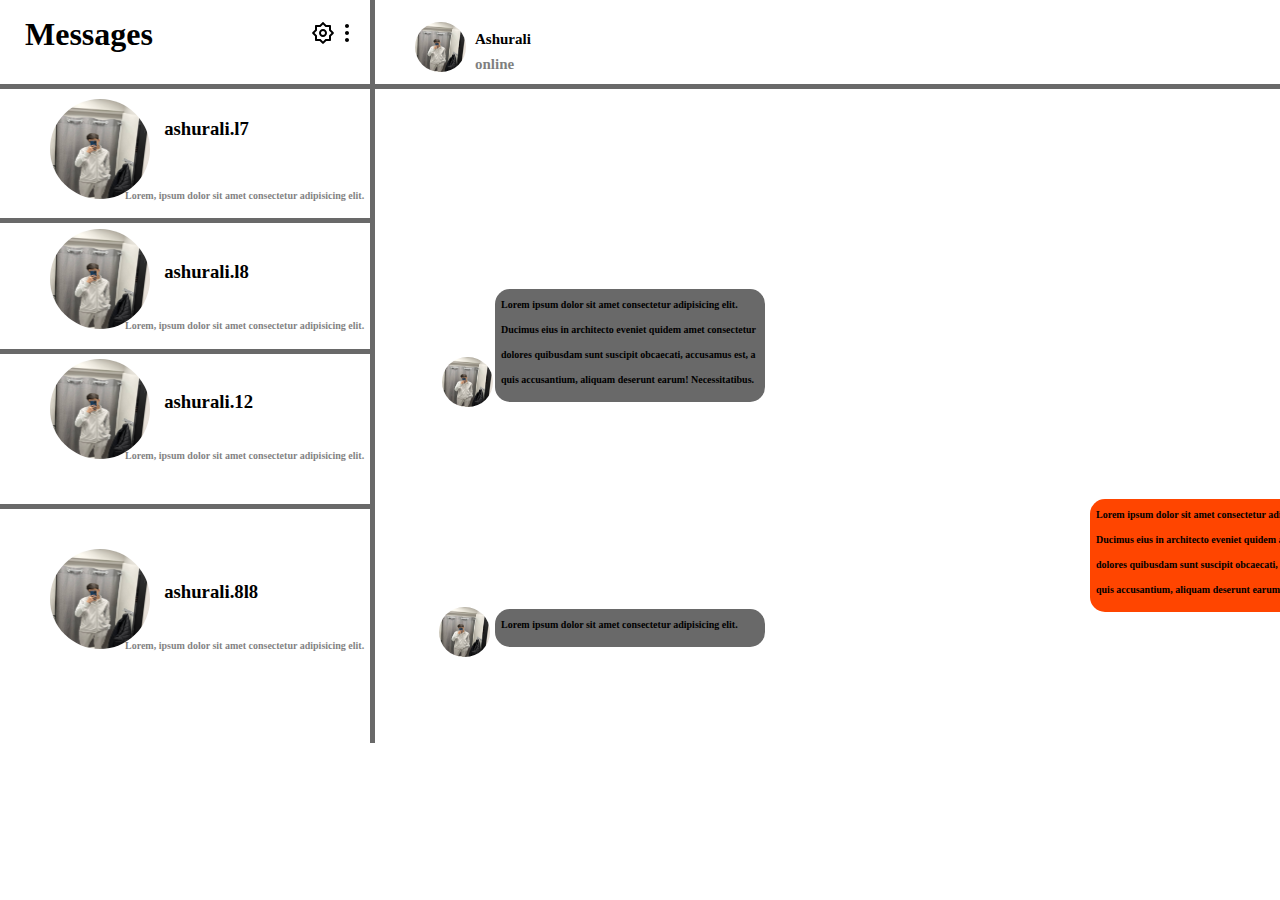
<file: dars-3/Boks.html>
<!DOCTYPE html>
<html lang="en">
  <head>
    <meta charset="UTF-8" />
    <meta name="viewport" content="width=device-width, initial-scale=1.0" />
    <link rel="stylesheet" href="Boks.css" />
    <title>Document</title>
  </head>
  <body>
    <div class="card">
      <div>
        <h1 class="heading">
          Messages <img class="imff" src="img/settings-2-line.png" alt="" /><img
            src="img/more-2-fill.png"
            alt=""
          />
          <div class="werty">
            <img class="swety" src="img/152310.png" alt="">
            <h3 class="swety texter">Ashurali <span class="qwert">online</span></h3>
          </div>
        </h1>
        <div class="sert">
          <div class="limm"></div>
          <div class="diiiv">
            <h2>
              <img class="oval" src="img/152310.png" alt="" /><span class="font"
                >Lorem, ipsum dolor sit amet consectetur adipisicing elit.
              </span>
            </h2>
            <h3 class="ismlaar">ashurali.l7</h3>
          </div>
          <div class="mmm"></div>
          <div class="diiiv">
            <h2 class="hh22">
              <img class="oval" src="img/152310.png" alt="" /><span class="font"
                >Lorem, ipsum dolor sit amet consectetur adipisicing elit.
              </span>
            </h2>
            <h3 class="ismlaa">ashurali.l8</h3>
          </div>
          <div class="mmn"></div>
          <div class="diiiv">
            <h2 class="hhh22">
              <img class="oval" src="img/152310.png" alt="" /><span class="font"
                >Lorem, ipsum dolor sit amet consectetur adipisicing elit.
              </span>
            </h2>
            <h3 class="ismllsaa">ashurali.12</h3>
          </div>
          <div class="mnn"></div>
          <div class="diiiv">
            <h2 class="hhg22">
              <img class="oval" src="img/152310.png" alt="" /><span class="font"
                >Lorem, ipsum dolor sit amet consectetur adipisicing elit.
              </span>
            </h2>
            <h3 class="issmlaa">ashurali.8l8</h3>
          </div>
        </div>
        <div class="line"></div>
      </div>
      <div class="chat">
        <div class="litmm"></div>
        <div class="chats">
          <img class="ift" src="img/152310.png" alt="" />
          <h3 class="loree">
            Lorem ipsum dolor sit amet consectetur adipisicing elit. Ducimus
            eius in architecto eveniet quidem amet consectetur dolores quibusdam
            sunt suscipit obcaecati, accusamus est, a quis accusantium, aliquam
            deserunt earum! Necessitatibus.
          </h3>
        </div>
        <div class="chaers">
          <h3 class="loree">
            Lorem ipsum dolor sit amet consectetur adipisicing elit. Ducimus
            eius in architecto eveniet quidem amet consectetur dolores quibusdam
            sunt suscipit obcaecati, accusamus est, a quis accusantium, aliquam
            deserunt earum! Necessitatibus.
          </h3>
          <img class="iift" src="img/152310.png" alt="" />
        </div>
        <div class="wert">
            <h3 class="loree">Lorem ipsum dolor sit amet consectetur adipisicing elit.</h3>
            <img class="ifft" src="img/152310.png" alt="" />
        </div>
      </div>
    </div>
  </body>
</html>
</file>
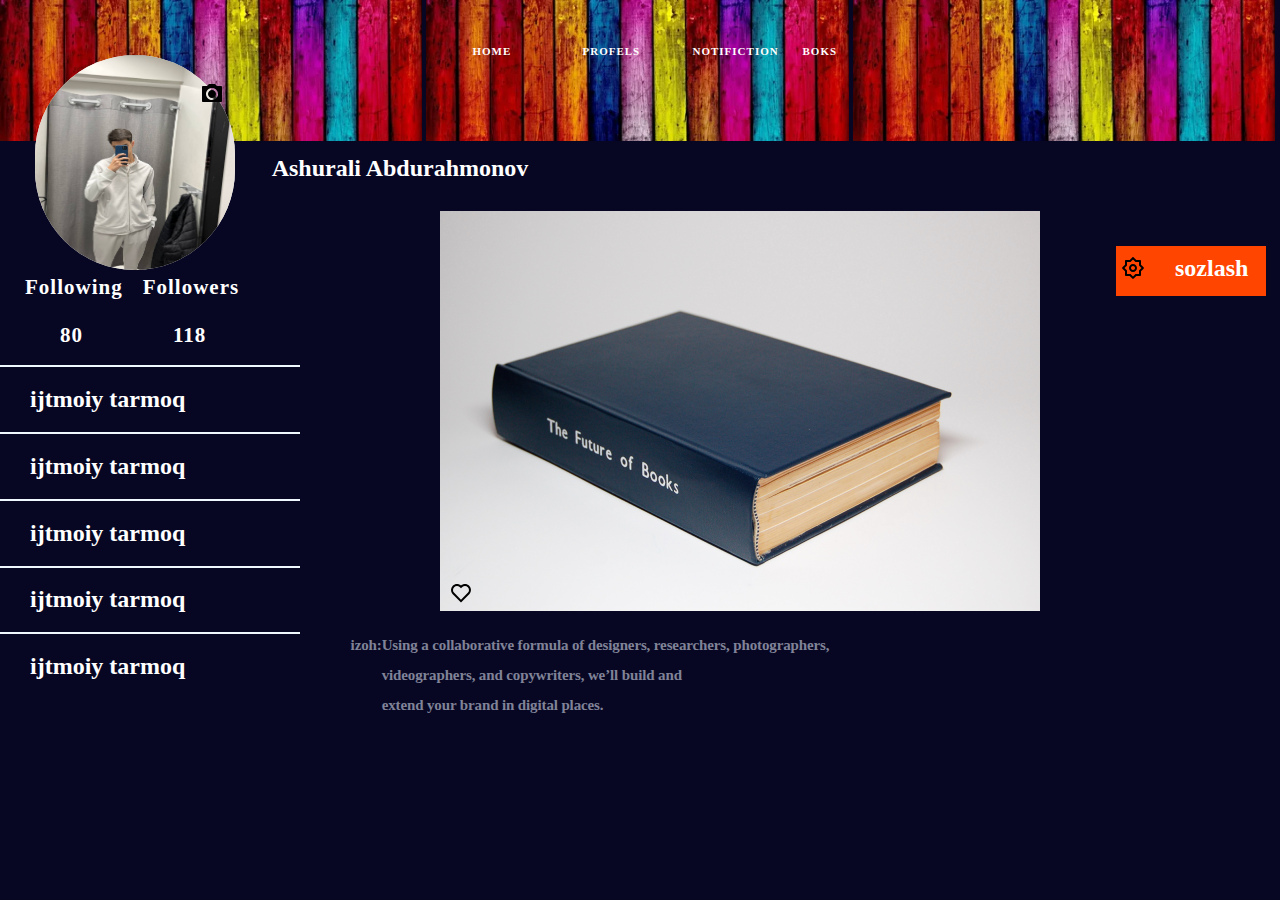
<file: dars-3/Notifiction.html>
<!DOCTYPE html>
<html lang="en">
  <head>
    <meta charset="UTF-8" />
    <meta name="viewport" content="width=device-width, initial-scale=1.0" />
    <link rel="stylesheet" href="Notifiction.css" />
    <title>Notifiction</title>
  </head>
  <body>
    <div class="card">
      <div class="imgg">
        <img class="logo" src="img/i.webp" alt="" />
        <img class="logo" src="img/i.webp" alt="" />
        <img class="logo" src="img/i.webp" alt="" />
      </div>
      <ul class="planet__links">
        <li>
          <a href="index.html"
            ><span class="planets__text mercury">Home</span></a
          >
        </li>
        <li>
          <a href="VENUS.html"
            ><span class="planets__text venus">Profels</span></a
          >
        </li>
        <li>
          <a href="Notifiction.html"
            ><span class="planets__text earth">Notifiction</span></a
          >
        </li>
        <li>
          <a href="Boks.html"><span class="planets__text mars">Boks</span></a>
        </li>
      </ul>
      <div class="cader">
        <div class="imglar">
          <img class="profillogo" src="img/152310.png" alt="" />
          <img class="icon" src="img/camera-fill.png" alt="" />
        </div>
        <div class="extlar">
          <h2 class="ism">Ashurali Abdurahmonov</h2>
        </div>
        <div class="sos">
            <h2 class="sdr"><img class="setti" src="img/settings-2-line.png" alt=""><span class="sll">sozlash</span></h2>
          </div>
      
        <div>
            <img class="book" src="img/book.jpg" alt="">
            <img class="heart" src="img/heart-line.png" alt="">
          <h2 class="gggt">
            izoh:
            <span
              >Using a collaborative formula of designers, researchers,
              photographers,<br> videographers, and copywriters, we’ll build and <br>
              extend your brand in digital places.
            </span>
          </h2>
        </div>
      </div>
      <div class="textlar">
        <h2>Following</h2>
        <h2>Followers</h2>
      </div>
      <div class="textla">
        <h2>80</h2>
        <h2>118</h2>
      </div>
      <div>
        <div class="chziq"></div>
        <h2 class="heading">ijtmoiy tarmoq</h2>
        <div class="chziq"></div>
        <h2 class="heading">ijtmoiy tarmoq</h2>
        <div class="chziq"></div>
        <h2 class="heading">ijtmoiy tarmoq</h2>
        <div class="chziq"></div>
        <h2 class="heading">ijtmoiy tarmoq</h2>
        <div class="chziq"></div>
        <h2 class="heading">ijtmoiy tarmoq</h2>
      </div>
    </div>
  </body>
</html>
</file>
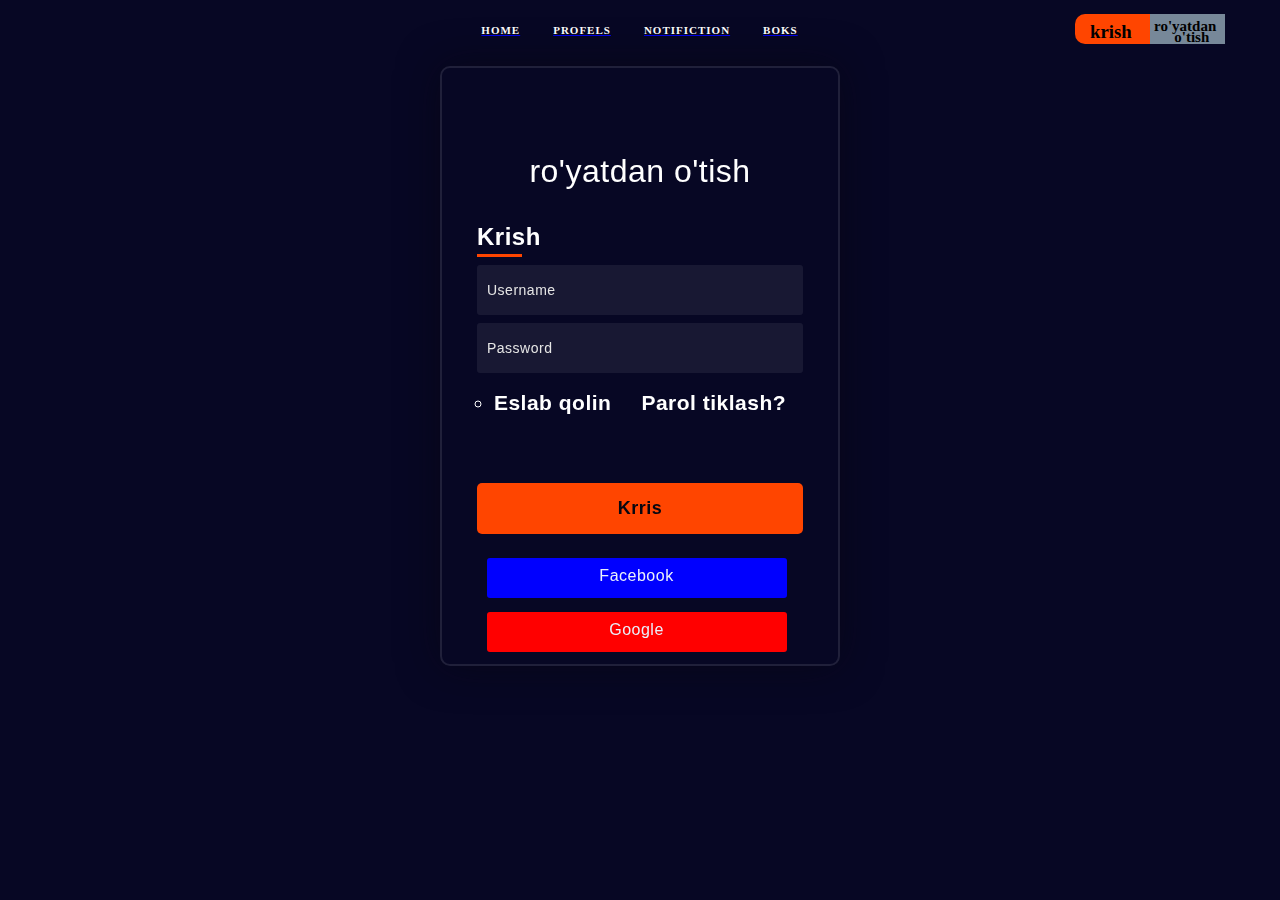
<file: dars-3/VENUS.html>
<!DOCTYPE html>
<html lang="en">
<head>
    <meta charset="UTF-8">
    <meta name="viewport" content="width=device-width, initial-scale=1.0">
    <link rel="stylesheet" href="login.css">
    <title>Profels</title>
</head>
<body>
    <ul class="planet__links">
        <li>
          <a href="index.html"><span class="planets__text mercury">Home</span></a>
        </li>
        <li>
          <a href="VENUS.html"><span class="planets__text venus">Profels</span></a>
        </li>
        <li>
          <a href="Notifiction.html"><span class="planets__text earth">Notifiction</span></a>
        </li>
        <li>
          <a href="Boks.html"><span class="planets__text mars">Boks</span></a>
        </li>
      </ul>
    <div class="login">
        <div class="carer">
            <div class="butnlar">
                <h3 class="heading">krish</h3>
            </div>
            <div class="otish">
                <h3 class="eading">ro'yatdan <span class="otis">o'tish</span></h3>
            </div>
        </div>
    </div> 
    
    <form>
        <h3>ro'yatdan o'tish</h3>
        <h2>Krish</h2>
        <div class="linya"></div>
        <input type="text" placeholder="Username" id="username">
        <input type="password" placeholder="Password" id="password">
        <div class="textlar">
        <h2 class="sss"><li class="li">Eslab qolin</li></h2>
        <h2 class="hh2"><span>Parol tiklash?</span></h2>
    </div>
        <button>Krris</button>
        <div class="social">
            <div class="fb"><i class="fab fa-facebook"></i>  Facebook</div>
          <div class="go"><i class="fab fa-google"></i>  Google</div>
        </div>
    </form>
</body>
</html>
</file>
<file: dars-3/Boks.css>
html {
  font-size: 100%;
  -webkit-box-sizing: border-box;
  box-sizing: border-box;
  overflow-x: hidden;
}

*,
*::before,
*::after {
  -webkit-box-sizing: inherit;
  box-sizing: inherit;
}

body {
  position: relative;
  font-family: Spartan;
  background-repeat: no-repeat;
  font-style: normal;
  font-weight: normal;
  font-size: 16px;
  line-height: 1.5625rem;
  padding: 0;
  margin: 0;
  background: white;
}

.card {
  height: inherit;
  display: flex;
  justify-content: space-between;
  align-items: center;
}

.heading {
  color: black;
  margin-left: 25px;
}

.imff {
  margin-left: 150px;
}

.line {
  position: relative;
  margin-top: -70px;
  margin-left: 370px;
  width: 5px;
  height: 744px;
  background-color: dimgray;
}

.limm {
  margin-top: 15px;
  position: absolute;
  width: 100%;
  height: 5px;
  background-color: dimgray;
}

.mmm {
  position: absolute;
  margin-top: 149px;
  width: 375px;
  height: 5px;
  background-color: dimgray;
}

.mmn {
  position: absolute;
  margin-top: 280px;
  width: 375px;
  height: 5px;
  background-color: dimgray;
}

.mnn {
  position: absolute;
  margin-top: 435px;
  width: 375px;
  height: 5px;
  background-color: dimgray;
}

.diiiv {
  position: absolute;
  margin-top: 10px;
  margin-left: 50px;
  display: flex;
  justify-content: end;
  align-items: flex-start;
}

.sert {
  position: relative;
}

.hh22 {
  margin-top: 150px;
}

.hhh22 {
  margin-top: 280px;
}

.hhg22 {
  margin-top: 470px;
}

.oval {
  width: 100px;
  height: 100px;
  border-radius: 110px;
}

.hlar {
  margin-top: -5px;
}

.font {
  opacity: 0.5;
  margin-left: -25px;
  font-size: 10px;
}

.ismlaar {
  margin-top: 37px;
  margin-left: -200px;
}

.ismlaa {
  margin-left: -200px;
  margin-top: 180px;
}

.ismllsaa {
  margin-left: -200px;
  margin-top: 310px;
}

.issmlaa {
  margin-left: -200px;
  margin-top: 500px;
}

.chats {
  position: absolute;
  margin-top: 200px;
  margin-left: 120px;
  width: 270px;
  background-color: dimgray;
  border-radius: 15px;
}

.litmm {
  margin-top: -287px;
  margin-right: 1115px;
  width: 100%;
  height: 5px;
  background-color: dimgray;
}

.loree {
  margin-top: 3px;
  margin-left: 6px;
  font-size: 10px;
}

.ift {
  position: absolute;
  margin-top: 68px;
  margin-left: -53px;
  width: 51px;
  height: 50px;
  border-radius: 40px;
}

.chaers {
  position: absolute;
  margin-top: 410px;
  margin-left: 715px;
  width: 270px;
  background-color: orangered;
  border-radius: 15px;
}

.iift {
  position: absolute;
  margin-left: 279px;
  margin-top: -50px;
  width: 51px;
  height: 50px;
  border-radius: 40px;
}

.wert {
  position: absolute;
  margin-top: 520px;
  margin-left: 120px;
  width: 270px;
  background-color: dimgray;
  border-radius: 15px;
}

.ifft {
  margin-top: -40px;
  margin-left: -56px;
  position: absolute;
  width: 51px;
  height: 50px;
  border-radius: 40px;
}

.swety {
  position: absolute;
  margin-left: 390px;
  width: 51px;
  height: 50px;
  border-radius: 40px;
}

.texter {
  font-size: 15px;
  margin-top: 25px;
  margin-left: 450px;
}

.werty {
  height: inherit;
  display: flex;
  justify-content: space-between;
  align-items: center;
}

.qwert {
  opacity: 0.5;
}
</file>
<file: dars-3/Notifiction.css>
html {
  font-size: 100%;
  -webkit-box-sizing: border-box;
  box-sizing: border-box;
  overflow-x: hidden;
}

*,
*::before,
*::after {
  -webkit-box-sizing: inherit;
  box-sizing: inherit;
}

body {
  position: relative;
  font-family: Spartan;
  background-repeat: no-repeat;
  font-style: normal;
  font-weight: normal;
  font-size: 16px;
  line-height: 1.5625rem;
  padding: 0;
  margin: 0;
  background: #070724;
}

.logo {
  width: 33%;
  position: relative;
}

.imglar {
  margin-left: 35px;
  margin-top: -125px;
  position: absolute;
  background-color: whitesmoke;
  width: 200px;
  height: 215px;
  border-radius: 115px;
}

.profillogo {
  width: 200px;
  height: 215px;
  border-radius: 100px;
}

.planets__text {
  position: absolute;
  margin-top: -125px;
  color: #fff;
  font-family: Spartan;
  font-size: 11px;
  font-style: normal;
  font-weight: 700;
  line-height: 25px; /* 227.273% */
  letter-spacing: 1px;
  text-transform: uppercase;
}

.planet__links {
  display: flex;
  margin-right: 45px;
  justify-content: center;
  align-items: flex-start;
  gap: 110px;
}

body ul {
  list-style: none;
}

.icon {
  position: absolute;
  margin-top: 26px;
  margin-left: -35px;
}

.textlar{
    margin-left: 25px;
    gap: 20px;
    letter-spacing: 1px;
    margin-top: -475px;
    font-size: 14px;
    display: flex;
    color: #fff;
    justify-content: start;
    align-items: flex-start;
}

.textla{
    margin-top: -12px;
    margin-left: 60px;
    gap: 90px;
    letter-spacing: 1px;
    font-size: 14px;
    display: flex;
    color: #fff;
    justify-content: start;
    align-items: flex-start;
}

.chziq{
    background-color: aliceblue;
    width: 300px;
    height: 2px;
}

.heading{
    position: relative;
    color: #fff;
    margin-left: 30px;
}

.extlar{
    display: flex;
    justify-content: center;
    align-self: start;
    
}

.ism {
    color: white;
    margin-left: -480px;
    margin-top: -24px;
}




.tlar{
    display: flex;
    justify-content: center;
    align-self: start;
}

.gggt{
    display: flex;
    justify-content: center;
    align-self: start;
    margin-left: -100px;
    color: #808397;
font-family: Barlow;
font-size: 15px;
font-style: normal;
font-weight: 600;
line-height: 30px; /* 166.667% */
letter-spacing: -0.129px;
}

.heart{
    position: absolute;
    margin-top: 265px;
    margin-left: -591px;
    color: white;
}
.heart:hover{
    background: url(img/heart-fill.png);
    color: red;
}

.book{
    position: relative;
    margin-top: -105px;
   margin-left: 440px;
    height: 400px;
}

.sos{
    margin-top: 25px;
    margin-right: 14px;
    display: flex;
    justify-content: end;
    align-items: flex-start;
}

.sdr{
  
    width: 150px;
    height: 50px;
    background-color: orangered;
    position: relative;
}

.sll{
    position: absolute;
    margin-top: 10px;
    color: #fff;
    margin-left: 30px;
}

.setti{
margin-top: 10px;
margin-left: 5px;
}
</file>
<file: dars-3/login.css>
html {
  font-size: 100%;
  -webkit-box-sizing: border-box;
  box-sizing: border-box;
  overflow-x: hidden;
}

*,
*::before,
*::after {
  -webkit-box-sizing: inherit;
  box-sizing: inherit;
}

body {
  position: relative;
  font-family: Spartan;
  background-repeat: no-repeat;
  font-style: normal;
  font-weight: normal;
  font-size: 16px;
  line-height: 1.5625rem;
  padding: 0;
  margin: 0;
  background: #070724;
}
.login {
  display: flex;
  margin-right: 41px;
  justify-content: end;
  align-items: flex-start;
}

.carer {
  margin-top: 25px;
  margin-right: 14px;
  display: flex;
  justify-content: center;
  align-items: flex-start;
}
.butnlar {
  margin-top: -70px;
  border-top-left-radius: 10px;
  border-bottom-left-radius: 10px;
  width: 75px;
  height: 30px;
  background-color: orangered;
}

.heading {
  margin-top: 5px;
  margin-left: 15px;
}

.otish {
  margin-top: -70px;
  background-color: lightslategray;
  width: 75px;
  height: 30px;
}

.eading {
  position: relative;
  font-size: 15px;
  margin-top: 0;
  margin-left: 4px;
}

.otis {
  position: absolute;
  margin-left: -42px;
  font-size: 15px;
  margin-top: 11px;
}

form {
  height: 600px;
  width: 400px;
  position: absolute;
  transform: translate(-50%, -50%);
  top: 350px;
  left: 50%;
  border-radius: 10px;
  backdrop-filter: blur(10px);
  border: 2px solid rgba(255, 255, 255, 0.1);
  box-shadow: 0 0 40px rgba(8, 7, 16, 0.6);
  padding: 50px 35px;
}
form * {
  font-family: "Poppins", sans-serif;
  color: #ffffff;
  letter-spacing: 0.5px;
  outline: none;
  border: none;
}
form h3 {
  font-size: 32px;
  font-weight: 500;
  line-height: 42px;
  text-align: center;
}

label {
  display: block;
  margin-top: 30px;
  font-size: 16px;
  font-weight: 500;
}
input {
  display: block;
  height: 50px;
  width: 100%;
  background-color: rgba(255, 255, 255, 0.07);
  border-radius: 3px;
  padding: 0 10px;
  margin-top: 8px;
  font-size: 14px;
  font-weight: 300;
}
::placeholder {
  color: #e5e5e5;
}
button {
  margin-top: 50px;
  width: 100%;
  background-color: orangered;
  color: #080710;
  padding: 15px 0;
  font-size: 18px;
  font-weight: 600;
  border-radius: 5px;
  cursor: pointer;
}

.social div {
  width: 300px;
  border-radius: 3px;
  padding: 5px 10px 10px 5px;

  color: #eaf0fb;
  text-align: center;
}
.fb:hover{
  background-color: red;
}
.go:hover {
  background-color: blue;
}
.fb {
  background-color: blue;
  margin-left: 10px;
  margin-top: 24px;
}
.go {
  background: red;
  margin-top: 14px;
  margin-left: 10px;
}
.social i {
  margin-right: 4px;
}

.li {
  list-style: circle;
}

li:hover {
  list-style: disc;
}

.textlar {
  font-size: 14px;
  display: flex;
  display: flex;
  justify-content: center;
  align-items: flex-start;
}

.hh2 {
  margin-left: 30px;
}

.linya {
  margin-top: -15px;
  width: 45px;
  height: 3px;
  background-color: orangered;
}


.planets__text {
  color: #fff;
  font-family: Spartan;
  font-size: 11px;
  font-style: normal;
  font-weight: 700;
  line-height: 25px; /* 227.273% */
  letter-spacing: 1px;
  text-transform: uppercase;
}

.planet__links {
  display: flex;
  margin-right: 41px;
  justify-content: center;
  align-items: flex-start;
  gap: 33px;
}

body ul {
  list-style: none;
}
</file>
